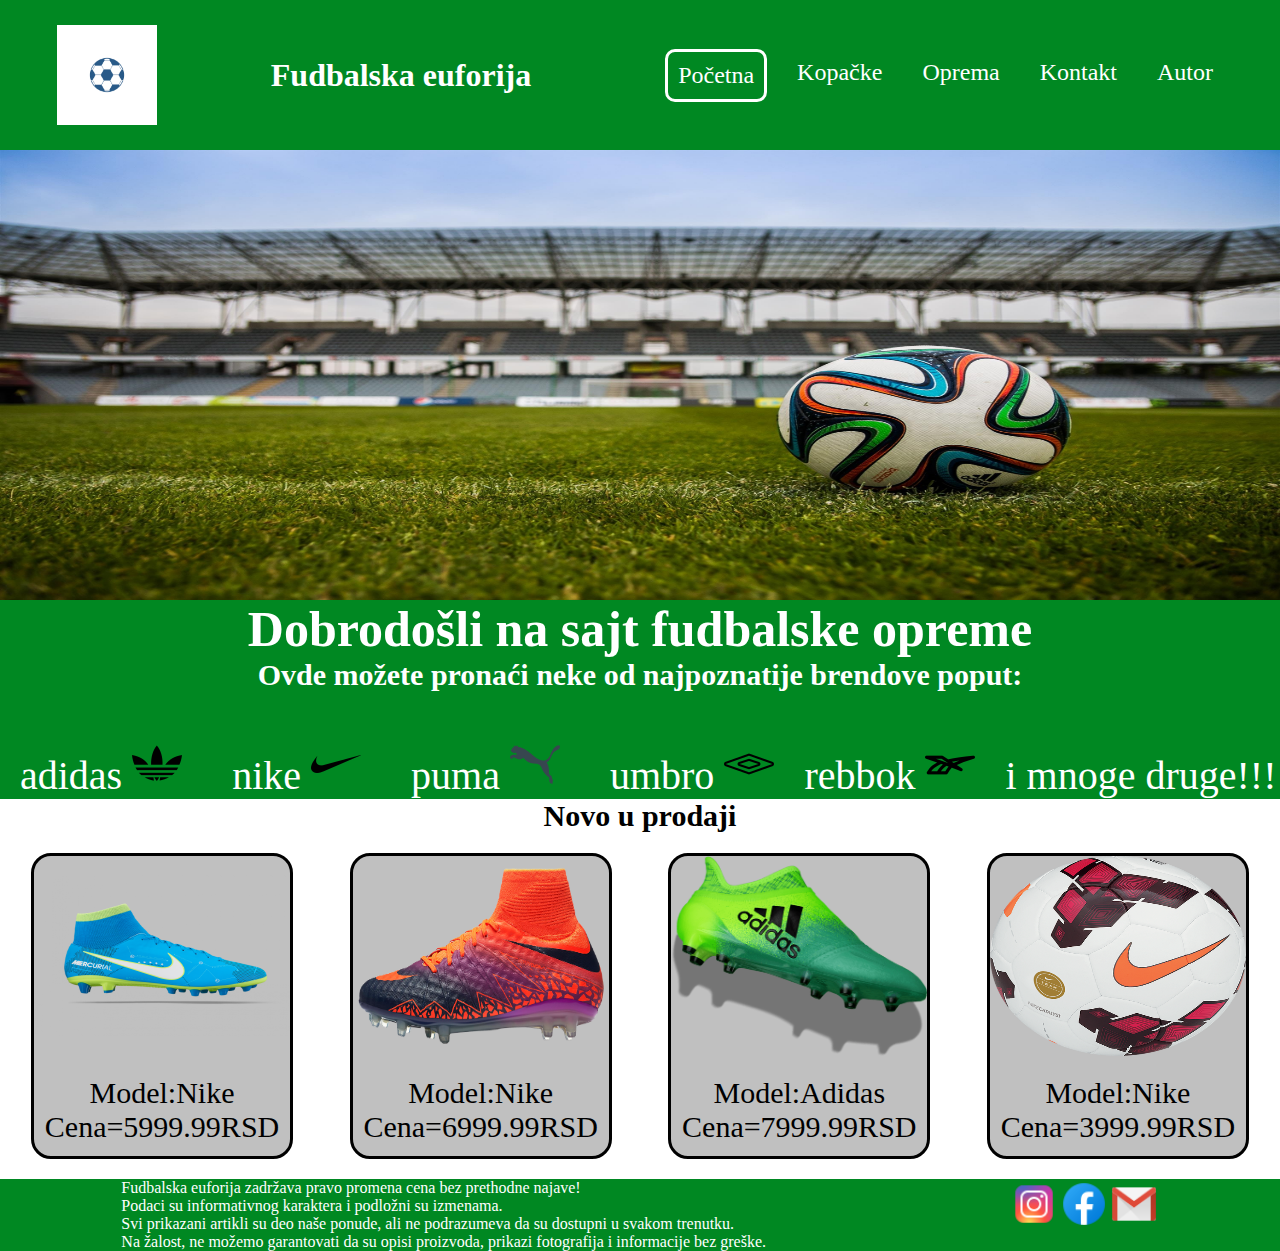
<file: index.html>
<! DOCTYPE html>
<html>
<head>
<title>Fudbalska euforija</title>
<link href="css/style.css" type="text/css" rel="stylesheet" />
<meta charset="utf-8"/>
</head>
<body>
<header>
	<div id="logo">
	<a href="index.html">
	<img src="slike/ball-1684282_640.png" />
	</a></div><h1>Fudbalska euforija</h1>
	<nav>
	<ul>
	<li class="aktivna"><a href="index.html">Početna</a></li>
	<li><a href="Kopacke.html">Kopačke</a></li>
	<li><a href="Oprema.html">Oprema</a></li>
	<li><a href="kontakt.html">Kontakt</a></li>
	<li><a href="autor.html">Autor</a></li>
	</ul>
	</nav>
</header>
 <div id="pozadina">
<img src="pozadina sajta/pozadina.jpg" alt="pozadina" />

</div>
<div class="razrada" > <h2>Dobrodošli na sajt fudbalske opreme </h2>
 <h6>Ovde možete pronaći neke od najpoznatije brendove poput: </h6><br/>
 &nbsp; adidas  <img src="ikonice/icons8-adidas-trefoil-50.png" alt="adidas"/>  &nbsp;
 &nbsp; nike  <img src="ikonice/icons8-nike-50.png" alt="nike"/>  &nbsp;
 &nbsp; puma  <img src="ikonice/puma.jpg.png" alt="puma" />  &nbsp;
 &nbsp; umbro <img src="ikonice/umbro.png" alt="klein"/>  &nbsp;
rebbok  <img src="ikonice/rebbok.png" alt="converse"/>   &nbsp;
i mnoge druge!!!
</div>
<div class="centar"><h3>Novo u prodaji</h3></div>
<div id="okvir">

<div class="slika2">
<img src="slike/imgbin_football-boot-nike-mercurial-vapor-shoe-png.png" alt="kopacke" />
<figcaption>Model:Nike<br/>Cena=5999.99RSD</figcaption>
</div>
<div class="slika2">
<img src="slike/pngwing.com (1).png" alt="kopacke" />
<figcaption>Model:Nike<br/>Cena=6999.99RSD</figcaption>
</div>
<div class="slika2">
<img src="slike/SeekPng.com_running-shoes-png_895365.png" alt="kopacke" />
<figcaption>Model:Adidas<br/>Cena=7999.99RSD</figcaption>
</div>
<div class="slika1">
<img src="slike/favpng_football-nike-sporting-goods-adidas.png" alt="kopacke" />
<figcaption>Model:Nike<br/> Cena=3999.99RSD</figcaption>
</div>
</div>
</div>
<footer>
<p>Fudbalska euforija zadržava pravo promena cena bez prethodne najave!<br/>
 Podaci su informativnog karaktera i podložni su izmenama.<br/>
 Svi prikazani artikli su deo naše ponude, ali ne podrazumeva da su dostupni u svakom trenutku.<br/> 
 Na žalost, ne možemo garantovati da su opisi proizvoda, prikazi fotografija i informacije bez greške.</p>
<div id="ikonice">
<a href="https://www.instagram.com/">
<img src="ikonice/icons8-instagram-48.png" alt="instagram" />
</a>
<a href="https://www.facebook.com/index.php">
<img src="ikonice/icons8-facebook-48.png" alt="facebook" />
</a>
<a href="https://mail.google.com/">
<img src="ikonice/icons8-gmail-logo-48.png" alt="email" />
</a>
</div>
</footer>
  </body>
 </html>
</file>
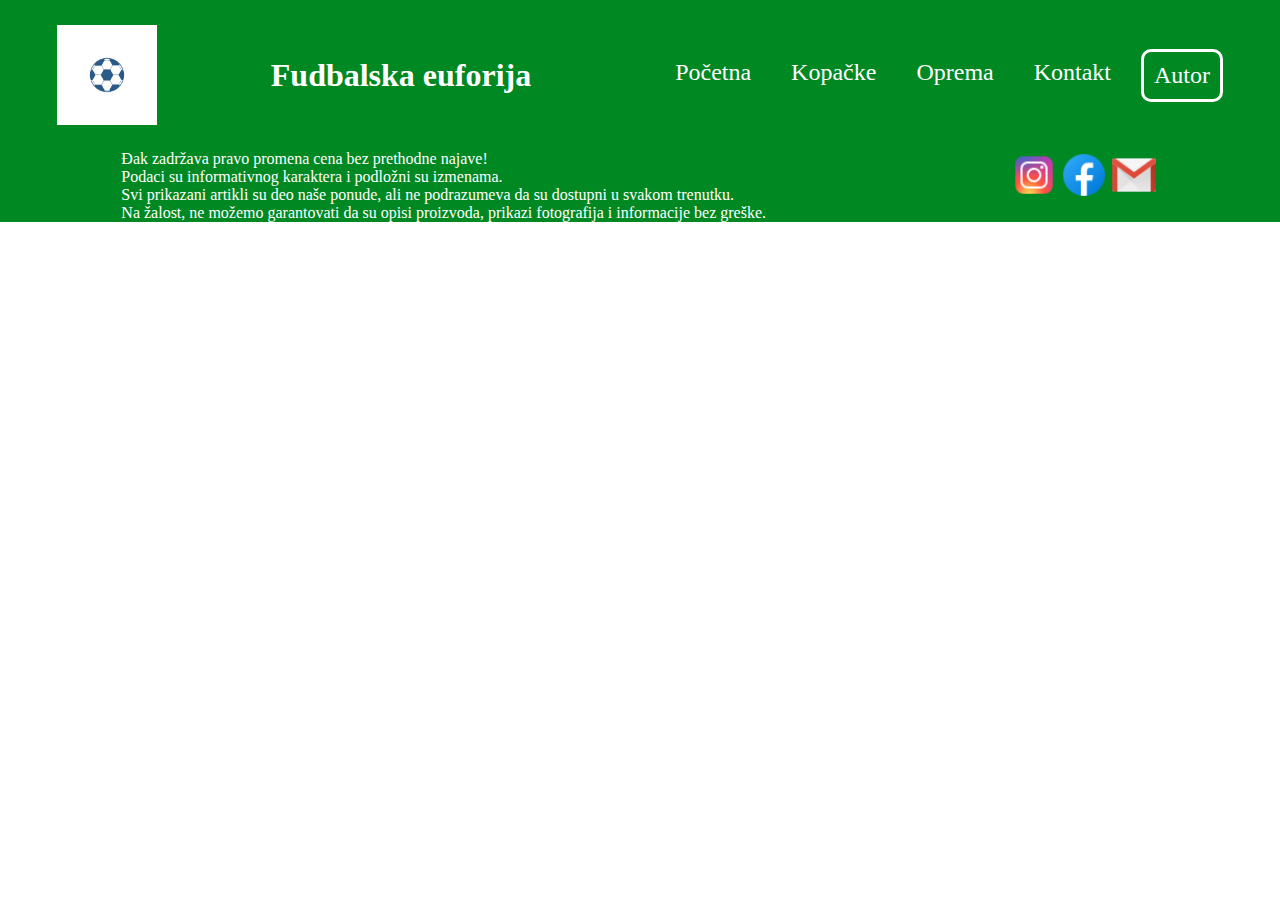
<file: autor.html>
<! DOCTYPE html>
<html>
<head>
<title>Fudbalska euforija</title>
<link href="css/style.css" type="text/css" rel="stylesheet" />
<meta charset="utf-8"/>
</head>
<body>
<header>
	<div id="logo">
	<a href="index.html">
	<img src="slike/ball-1684282_640.png" />
	</a></div><h1>Fudbalska euforija</h1>
	<nav>
	<ul>
	<li><a href="index.html">Početna</a></li>
	<li><a href="Kopacke.html">Kopačke</a></li>
	<li><a href="Oprema.html">Oprema</a></li>
	<li><a href="kontakt.html">Kontakt</a></li>
	<li class="aktivna"><a href="autor.html">Autor</a></li>
	</ul>
	</nav>
</header>
<footer>
<p>Đak zadržava pravo promena cena bez prethodne najave!<br/>
 Podaci su informativnog karaktera i podložni su izmenama.<br/>
 Svi prikazani artikli su deo naše ponude, ali ne podrazumeva da su dostupni u svakom trenutku.<br/> 
 Na žalost, ne možemo garantovati da su opisi proizvoda, prikazi fotografija i informacije bez greške.</p>
<div id="ikonice">
<a href="https://www.instagram.com/">
<img src="ikonice/icons8-instagram-48.png" alt="instagram" />
</a>
<a href="https://www.facebook.com/index.php">
<img src="ikonice/icons8-facebook-48.png" alt="facebook" />
</a>
<a href="https://mail.google.com/">
<img src="ikonice/icons8-gmail-logo-48.png" alt="email" />
</a>
</div>
</footer>
</body>
</html>
</file>
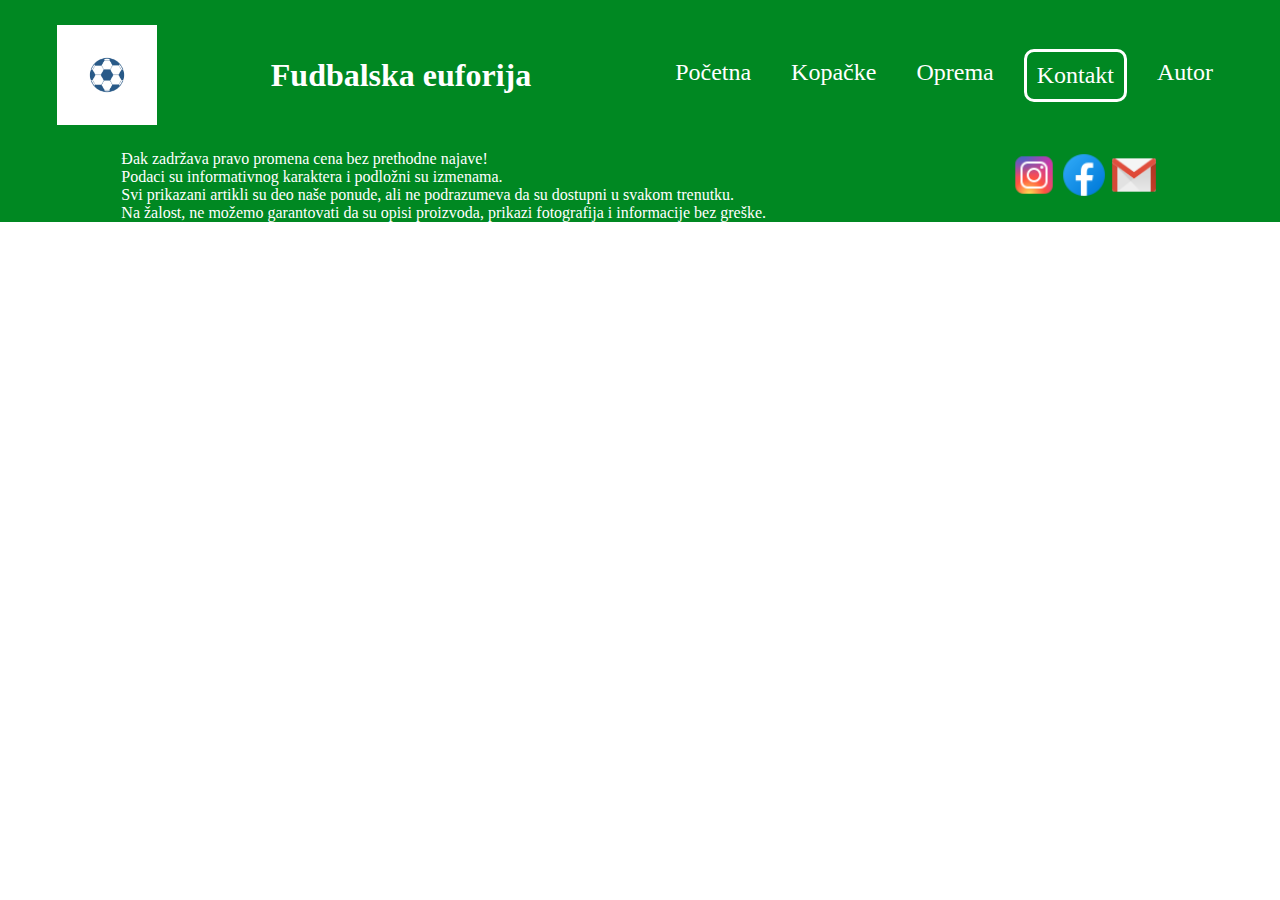
<file: kontakt.html>
<! DOCTYPE html>
<html>
<head>
<title>Fudbalska euforija</title>
<link href="css/style.css" type="text/css" rel="stylesheet" />
<meta charset="utf-8"/>
</head>
<body>
<header>
	<div id="logo">
	<a href="index.html">
	<img src="slike/ball-1684282_640.png" />
	</a></div><h1>Fudbalska euforija</h1>
	<nav>
	<ul>
	<li><a href="index.html">Početna</a></li>
	<li><a href="Kopacke.html">Kopačke</a></li>
	<li><a href="Oprema.html">Oprema</a></li>
	<li class="aktivna"><a href="kontakt.html">Kontakt</a></li>
	<li><a href="autor.html">Autor</a></li>
	</ul>
	</nav>
</header>
<footer>
<p>Đak zadržava pravo promena cena bez prethodne najave!<br/>
 Podaci su informativnog karaktera i podložni su izmenama.<br/>
 Svi prikazani artikli su deo naše ponude, ali ne podrazumeva da su dostupni u svakom trenutku.<br/> 
 Na žalost, ne možemo garantovati da su opisi proizvoda, prikazi fotografija i informacije bez greške.</p>
<div id="ikonice">
<a href="https://www.instagram.com/">
<img src="ikonice/icons8-instagram-48.png" alt="instagram" />
</a>
<a href="https://www.facebook.com/index.php">
<img src="ikonice/icons8-facebook-48.png" alt="facebook" />
</a>
<a href="https://mail.google.com/">
<img src="ikonice/icons8-gmail-logo-48.png" alt="email" />
</a>
</div>
</footer>
</body>
</html>
</file>
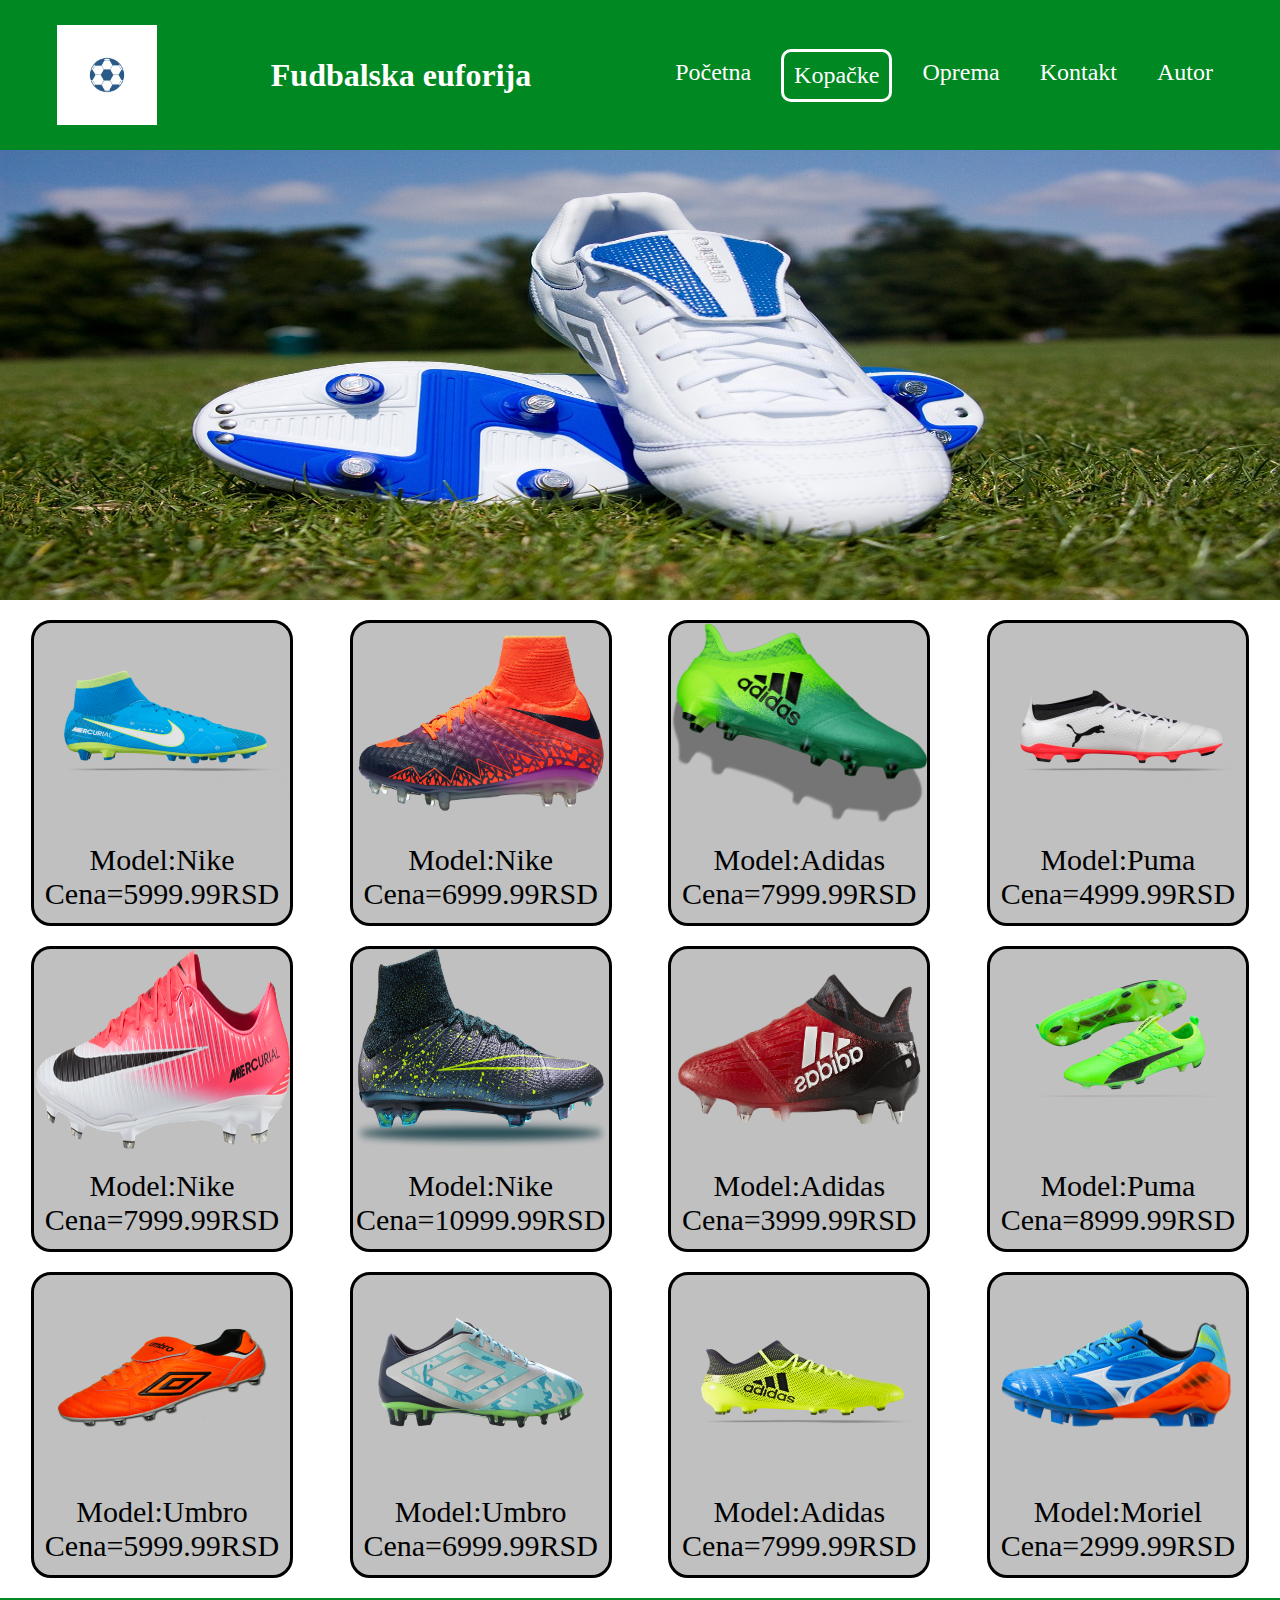
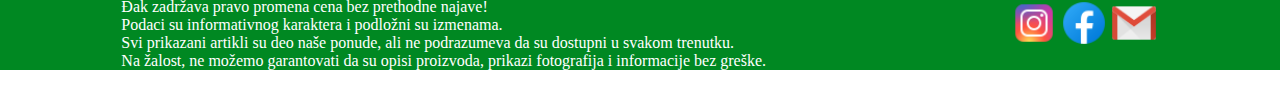
<file: Kopacke.html>
<! DOCTYPE html>
<html>
<head>
<title>fudblaska euforija</title>
<link href="css/style.css" type="text/css" rel="stylesheet" />
<meta charset="utf-8"/>
</head>
<body>
<header>
	<div id="logo">
	<a href="index.html">
	<img src=" slike/ball-1684282_640.png" />
	</a></div><h1>Fudbalska euforija</h1>
	<nav>
	<ul>
	<li><a href="index.html">Početna</a></li>
	<li class="aktivna"><a href="Kopacke.html">Kopačke</a></li>
	<li><a href="Oprema.html">Oprema</a></li>
	<li><a href="kontakt.html">Kontakt</a></li>
	<li><a href="autor.html">Autor</a></li>
	</ul>
	</nav>
</header>
 <div id="pozadina">
<img src="slike/pozadina.jpg" alt="pozadina" /> </div>
<div id="okvir">
<div class="slika2">
<img src="slike/imgbin_football-boot-nike-mercurial-vapor-shoe-png.png" alt="kopacke" />
<figcaption>Model:Nike<br/>Cena=5999.99RSD</figcaption>
</div>
<div class="slika2">
<img src="slike/pngwing.com (1).png" alt="kopacke" />
<figcaption>Model:Nike<br/>Cena=6999.99RSD</figcaption>
</div>
<div class="slika2">
<img src="slike/SeekPng.com_running-shoes-png_895365.png" alt="kopacke" />
<figcaption>Model:Adidas<br/>Cena=7999.99RSD</figcaption>
</div>
<div class="slika3">
<img src="slike/puma.png" alt="kopacke" />
<figcaption>Model:Puma<br/> Cena=4999.99RSD</figcaption>
</div>
</div>
<div id="okvir">

<div class="slika2">
<img src="slike/nike.png" alt="kopacke" />
<figcaption>Model:Nike<br/>Cena=7999.99RSD</figcaption>
</div>
<div class="slika2">
<img src="slike/pngwing.com.png" alt="kopacke" />
<figcaption>Model:Nike<br/>Cena=10999.99RSD</figcaption>
</div>
<div class="slika2">
<img src="slike/adidas.png" alt="kopacke" />
<figcaption>Model:Adidas<br/>Cena=3999.99RSD</figcaption>
</div>
<div class="slika3">
<img src="slike/puma2.png" alt="kopacke" />
<figcaption>Model:Puma<br/> Cena=8999.99RSD</figcaption>
</div>
</div>
<div id="okvir">

<div class="slika2">
<img src="slike/umbro3.png" alt="kopacke" />
<figcaption>Model:Umbro<br/>Cena=5999.99RSD</figcaption>
</div>
<div class="slika2">
<img src="slike/umbro2.png" alt="kopacke" />
<figcaption>Model:Umbro<br/>Cena=6999.99RSD</figcaption>
</div>
<div class="slika2">
<img src="slike/adidas2.png" alt="kopacke" />
<figcaption>Model:Adidas<br/>Cena=7999.99RSD</figcaption>
</div>
<div class="slika3">
<img src="slike/moriel.png" alt="kopacke" />
<figcaption>Model:Moriel<br/> Cena=2999.99RSD</figcaption>
</div>
</div>
<div id="okvir">



<footer>
<p>Đak zadržava pravo promena cena bez prethodne najave!<br/>
 Podaci su informativnog karaktera i podložni su izmenama.<br/>
 Svi prikazani artikli su deo naše ponude, ali ne podrazumeva da su dostupni u svakom trenutku.<br/> 
 Na žalost, ne možemo garantovati da su opisi proizvoda, prikazi fotografija i informacije bez greške.</p>
<div id="ikonice">
<a href="https://www.instagram.com/">
<img src="ikonice/icons8-instagram-48.png" alt="instagram" />
</a>
<a href="https://www.facebook.com/index.php">
<img src="ikonice/icons8-facebook-48.png" alt="facebook" />
</a>
<a href="https://mail.google.com/">
<img src="ikonice/icons8-gmail-logo-48.png" alt="email" />
</a>
</div>
</footer>
</body>
</html>
</file>
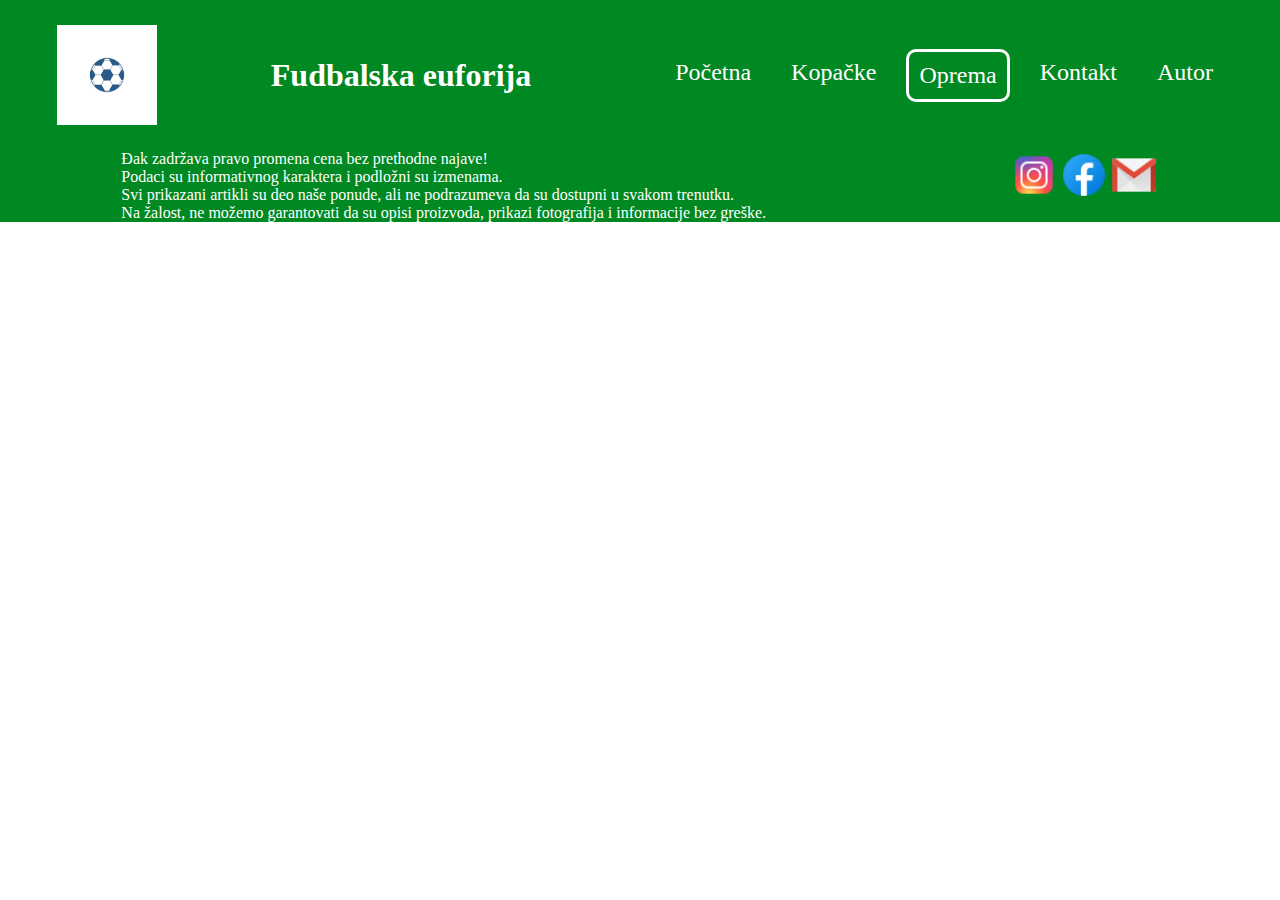
<file: Oprema.html>
<! DOCTYPE html>
<html>
<head>
<title>Fudbalska euforija</title>
<link href="css/style.css" type="text/css" rel="stylesheet" />
<meta charset="utf-8"/>
</head>
<body>
<header>
	<div id="logo">
	<a href="index.html">
	<img src="slike/ball-1684282_640.png" />
	</a></div><h1>Fudbalska euforija</h1>
	<nav>
	<ul>
	<li><a href="index.html">Početna</a></li>
	<li><a href="Kopacke.html">Kopačke</a></li>
	<li class="aktivna"><a href="Oprema.html">Oprema</a></li>
	<li><a href="kontakt.html">Kontakt</a></li>
	<li><a href="autor.html">Autor</a></li>
	</ul>
	</nav>
</header>
<footer>
<p>Đak zadržava pravo promena cena bez prethodne najave!<br/>
 Podaci su informativnog karaktera i podložni su izmenama.<br/>
 Svi prikazani artikli su deo naše ponude, ali ne podrazumeva da su dostupni u svakom trenutku.<br/> 
 Na žalost, ne možemo garantovati da su opisi proizvoda, prikazi fotografija i informacije bez greške.</p>
<div id="ikonice">
<a href="https://www.instagram.com/">
<img src="ikonice/icons8-instagram-48.png" alt="instagram" />
</a>
<a href="https://www.facebook.com/index.php">
<img src="ikonice/icons8-facebook-48.png" alt="facebook" />
</a>
<a href="https://mail.google.com/">
<img src="ikonice/icons8-gmail-logo-48.png" alt="email" />
</a>
</div>
</footer>
</body>
</html>
</file>
<file: css/style.css>
*{margin:0px;
	padding:0px;}
	header{display:flex;
	height:150px;
	background-color:#008822;
	justify-content:space-around;
	width:100%;
	align-items: center;}
	
	#logo a img{height:100px; width:100px;}
	h1{color:#fff;}
	a{text-decoration:none;}
	nav ul{
		list-style-type:none;
		width:50%;
		display:flex; 
		flex-direction:row; 
		}
		
	nav li{
		padding: 10px;
		margin-left: 20px;
		font-size: 24px;
	}
	nav li a:link{
	color: #fff;}
	nav li a:visited{
		color:#fff;
		}
	nav li a:hover{color:#000;}
	
	.aktivna{
		border: 3px solid white;
		border-radius: 10px;
	}

#pozadina img{position:relative;
width:100%;
height:50%;}

	 h2{
	 font-size:50px;
	 text-align:center;
	 color:#fff;}

.razrada {width:100%;
background-color:#008822;
 font-size:40px;
 color:#fff;
 }

h6{font-size:30px;
text-align:center;
color:#fff}
.razrada img{
background-color:#008822;}

#okvir{width:100%;
margin:20 auto; 
display:flex;
 justify-content:space-evenly;}
.centar h3{font-size:30px; margin-bottom:20px; text-align:center;}
#novo{ 
margin-bottom:20px; padding:20px; display:flex; justify-content:space-around;}
.slika1{float:left; width:20%;border:3px solid; border-radius:20px 20px 20px 20px; background-color:#c0c0c0;}
.slika1 img{width:100%; height:200px;}
.slika2{ width:20%; height:300px; margin-right:2%; border:3px solid; border-radius:20px 20px 20px 20px; background-color:#c0c0c0;}
.slika2 img{width:100%; height: 200px;}
.slika3{float:left; width:20%; height:300px;border:3px solid; border-radius:20px 20px 20px 20px; background-color:#c0c0c0;}
.slika3 img{width:100%; height:200px;}
figcaption{text-align:center; font-size:30px; margin-top:20px;} 
footer{display:flex; width:100%;  position:relative; background-color:#008822; justify-content: space-around;}
footer p {background-color:#008822; color:#fff;}
#ikonice{display: flex; flex-direction: row;}
#ikonice a img{ justify-content:space-between; width:100%; height:50px;} 
footer a img{background-color:#008822;}
a{background-color :none; position:relative;}
</file>
